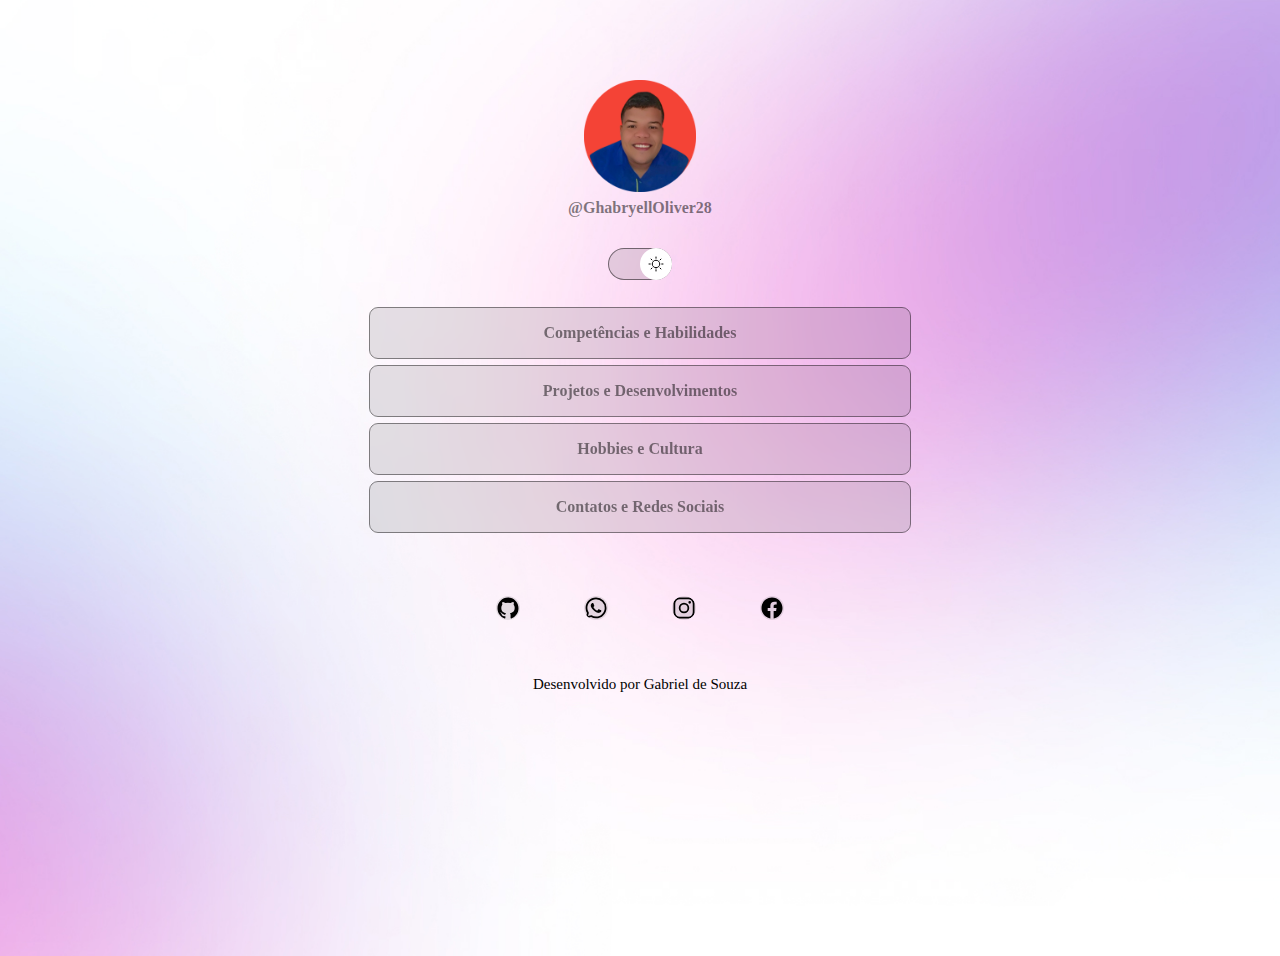
<file: index.html>
<!DOCTYPE html>
<html lang="pt-br"class="light"> 
<head>
    <link rel="preconnect" href="https://fonts.googleapis.com">
    <link rel="preconnect" href="https://fonts.gstatic.com" crossorigin>
    <link href="https://fonts.googleapis.com/css2?family=Roboto:wght@400;700&display=swap" rel="stylesheet">
    <meta charset="UTF-8">
    <meta http-equiv="Compatible" content="IE=edge"/>
    <meta name="viewport" content="width=device-width, initial-scale=1.0">
    <title>GhabryellOliver28</title>
    <link rel="stylesheet" href="./style.css">

</head>
<body>
    <div id="container">
    <div id="profile">
        <img src="./imagens/foto-1.png" alt="">
        <p>@GhabryellOliver28</p>
    </div>
    <div id="switch" onclick="toggleMode()">
       <button >

       </button>
       <span></span>
    </div>
    <ul id="links">
        <li><a href="#" target="_blank">Competências e Habilidades</a></li>
        <li><a href="#" target="_blank">Projetos e Desenvolvimentos</a></li>
        <li><a href="#" target="_blank">Hobbies e Cultura</a></li>
        <li><a href="#" target="_blank">Contatos e Redes Sociais</a></li>
    </ul>
    <div id="social-links">
        <a href="https://github.com/GhabryellOliver28" target="_blank"><img src="./imagens/logo-github.svg"></a>
        <a href="https://wa.me/5581981659666" target="_blank"><img src="./imagens/logo-whatsapp.svg"></a>
        <a href="https://www.instagram.com/gabrielsouzaoliveiracantanhede/" target="_blank"><img src="./imagens/logo-instagram.svg"></a>
        <a href="https://www.facebook.com/GabrielSouzaOliveiraCantanhede" target="_blank"><img src="./imagens/logo-facebook.svg"></a>
    </div>
    <footer>Desenvolvido por Gabriel de Souza</footer>
    </div>


    <script  
        type="módulo"  src="https://unpkg.com/ionicons@7.1.0/dist/ionicons/ionicons.esm.js">    
    </script> 
    <script  
        nomodule  
        src = "https://unpkg.com/ionicons@7.1.0/dist/ionicons/ionicons.js">
    </script>
    <script src="./index.js"></script>
</body>
</html>
</file>
<file: style.css>
*{
    margin: 0;
    padding: 0;
    box-sizing: border-box;
}

:root{
    --text-color:white;
    --bg-url: url(./imagens/bg-mobile.jpg);
    --stroke-color:rgba(255, 255, 255, 0.5);
    --surface-color: rgba(255, 255, 255, 0.1);
    --surface-hover: rgba(255, 255, 255, 0.2);
    --hightlight-color: rgba(255, 255, 255, 0.1);
    --switch-bg-url: url(./MoonStars.svg);

}
.light{
    --text-color:black; 
    --bg-url: url(./imagens/bg-mobile-light.jpg);
    --stroke-color:rgba(0, 0, 0, 0.5);
    --surface-color: rgba(0, 0, 0, 0.1);
    --surface-hover: rgba(0, 0, 0, 0.2);
    --hightlight-color: rgba(85, 22, 22, 0.1);
    --switch-bg-url: url(./imagens/Sun.svg);

}
body{
    background: var(--bg-url) no-repeat center top / cover;
    height: 100vh;


}

body*{
    font-family: "Inter", sans-serif;
    color:var(--text-color);
    margin: 0;
    padding: 0;

}
#container{
  
    width: 100%;
    max-width: 588px;
    margin: 56px auto 0 auto;
    padding: 0 24px;
    border-radius: 20px;
   
}
#switch{
    position: relative;
    width: 64px;

    margin: 4px auto;



    
}#switch button:hover{
    outline:8px solid var(--hightlight-color);

}
.light #switch button{
    animation: slide-out 0.3s forwards;
}
#switch button{
    width: 32px;
    height: 32px;
    border-radius: 50px;
    border: 0;
    background: white var(--switch-bg-url) no-repeat center;
    position: absolute;
    z-index: 1;
    top: 50%;
    right: 0;
    transform: translateY(-50%);
    animation: slide-in 0.3s forwards;

}
#switch span{
    display: block;
    width: 64px;
    height: 32px;
    background: var(--surface-color);
    border: 1px solid var(--stroke-color);
    backdrop-filter: blur(4px);
    -webkit-backdrop-filter: 4px;
    border-radius: 9999px;
}

#profile{
    text-align: center;
    padding: 24px;
     
       border-radius: 20px;


}

#profile img{
    width: 112px;
 
}
#profile p{
   color: var(--stroke-color);
   font-weight: bold;
   line-height: 24px;
 
}

ul{
    list-style: none;
    border-radius: 20px;
    display: flex;
    flex-direction: column;                             
    gap: 8px;    
    padding: 24px 0; 
}

ul li a{
    outline: 1px solid var(--stroke-color);
    border-radius: 8px;
    backdrop-filter: blur(10px);
    -webkit-backdrop-filter: blur(4px);
    padding: 16px 24px;
    display: flex;
    width: 100%;
    background: var(--surface-color);
    color: var(--stroke-color);
    text-decoration: none;
    justify-content: center;
    align-items: center;
    font-weight: bold;
  
}

ul li a:hover{
    outline: solid var(--stroke-color);
    background: var(--surface-color-hover);
    color:var(--text-color);
    cursor: pointer;
    transition: all 0.3s ease-in-out;
}

#social-links{
    
    display: flex;
    padding: 24px 0;
    font-size: 40px;
    justify-content: center;
    gap: 32px;
    
}
#social-links a {
    display: flex;
    justify-content: center;
    align-items: center;
    padding: 16px;
    border-radius: 50%;
    transition:background 0.2s;
}
#social-links a img{
    background-color: var(--surface-color);
    border-radius: 50%;
    display: flex;
    align-items: center;
    justify-content: center;
    width: 24px;
    height: 24px;
    filter: invert(0);
    transition: all 0.9s ease-in-out;
    

    
}

    
#social-links a:hover{
    display: flex;
    padding: 16px;
    background: var(--hightlight-color);
    border-radius: 50%;
}
#social-links a img:hover{

    filter: invert(0.8);
    cursor: pointer;
    transition: all 0.7s ease-in-out;
    
}

footer{
    text-align: center;
    padding: 16px 0;
    font-size: 15px;
    color:var(--text-color);
}

@media (min-width: 700px){
    :root{
        --bg-url: url(./imagens/bg-desktop.jpg);
    }
    
    .light{
    
        --bg-url: url(./imagens/bg-desktop-light.jpg);
    
    #container{
        width: 100%;
        max-width: 588px;
        margin: 56px auto 0 auto;
        padding: 0 24px;
        
    }
}
}
@keyframes slide-in{
    from{
        left:0;

    }
    to{
        left: 50%;
    }
}
@keyframes slide-out{
    from{
        left: 50%;

    }
    to{
        left: 0;
    }
}
</file>
